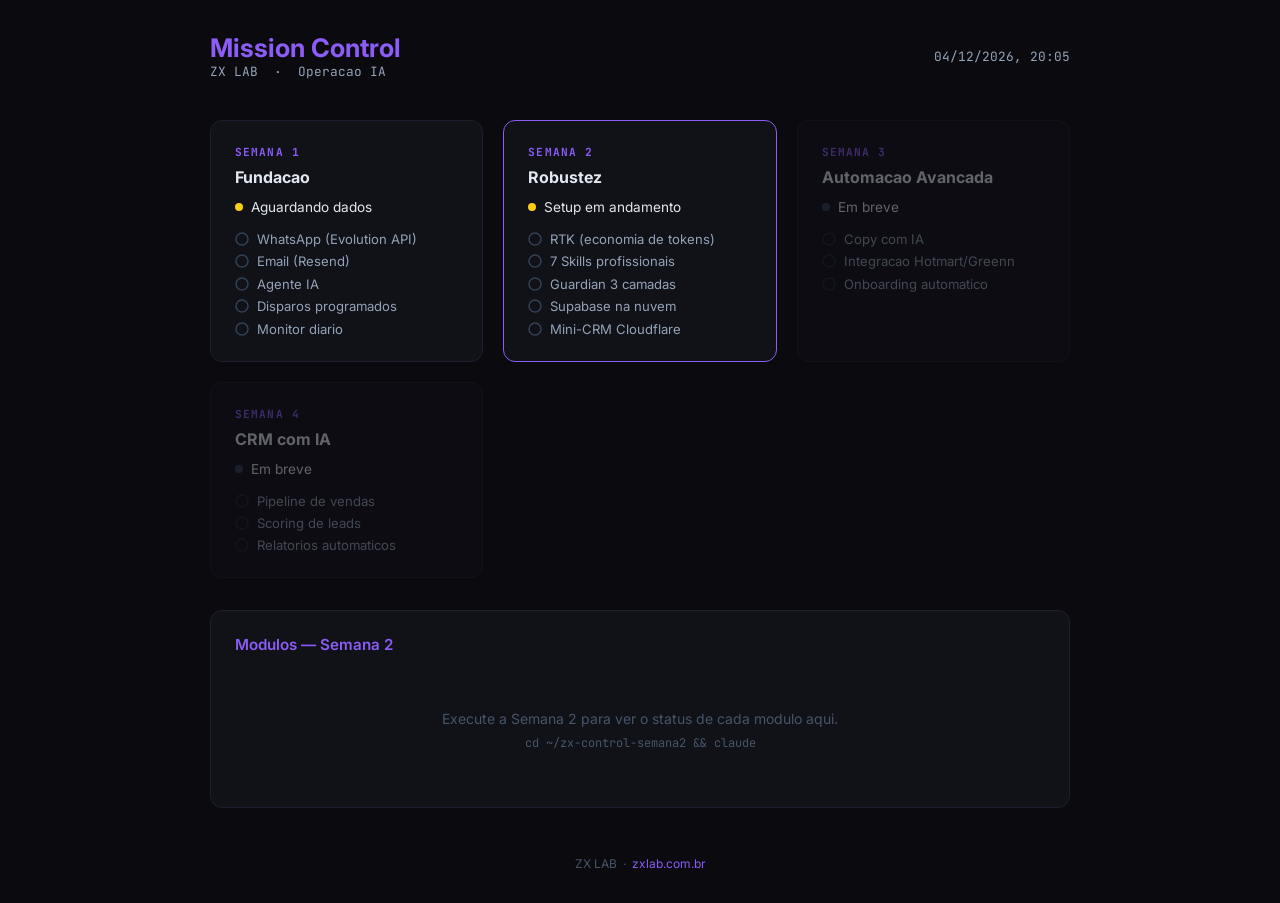
<file: templates/mission-control/index.html>
<!DOCTYPE html>
<html lang="pt-BR">
<head>
  <meta charset="UTF-8" />
  <meta name="viewport" content="width=device-width, initial-scale=1.0" />
  <title>Mission Control — ZX LAB</title>
  <link rel="preconnect" href="https://fonts.googleapis.com" />
  <link href="https://fonts.googleapis.com/css2?family=Inter:wght@400;500;600;700&family=JetBrains+Mono:wght@400;500&display=swap" rel="stylesheet" />
  <style>
    *, *::before, *::after { box-sizing: border-box; margin: 0; padding: 0; }
    body {
      background: #0a0a0f;
      color: #e2e8f0;
      font-family: 'Inter', system-ui, sans-serif;
      min-height: 100vh;
      padding: 2rem 1rem;
    }
    .container { max-width: 860px; margin: 0 auto; }

    /* Header */
    header {
      display: flex;
      align-items: center;
      justify-content: space-between;
      margin-bottom: 2.5rem;
      flex-wrap: wrap;
      gap: 1rem;
    }
    header h1 { font-size: 1.6rem; font-weight: 700; color: #8b5cf6; }
    .meta { font-size: 0.8rem; color: #94a3b8; font-family: 'JetBrains Mono', monospace; }

    /* Cards de semanas */
    .weeks-grid {
      display: grid;
      grid-template-columns: repeat(auto-fit, minmax(260px, 1fr));
      gap: 1.25rem;
      margin-bottom: 2rem;
    }
    .week-card {
      background: #111118;
      border: 1px solid #1e1e2e;
      border-radius: 12px;
      padding: 1.5rem;
    }
    .week-card.active { border-color: #8b5cf6; }
    .week-card.future { opacity: 0.4; }
    .week-label {
      font-size: 0.7rem;
      font-weight: 700;
      text-transform: uppercase;
      letter-spacing: 0.1em;
      color: #8b5cf6;
      margin-bottom: 0.5rem;
      font-family: 'JetBrains Mono', monospace;
    }
    .week-card h2 { font-size: 1rem; color: #e2e8f0; margin-bottom: 0.75rem; }
    .week-status {
      display: flex;
      align-items: center;
      gap: 0.5rem;
      font-size: 0.85rem;
    }
    .dot { width: 8px; height: 8px; border-radius: 50%; flex-shrink: 0; }
    .dot-green { background: #4ade80; }
    .dot-yellow { background: #facc15; }
    .dot-gray { background: #334155; }
    .week-items { margin-top: 1rem; display: flex; flex-direction: column; gap: 0.4rem; }
    .week-item {
      display: flex;
      align-items: center;
      gap: 0.5rem;
      font-size: 0.82rem;
      color: #94a3b8;
    }
    .week-item.done { color: #e2e8f0; }
    .check { width: 14px; height: 14px; flex-shrink: 0; }

    /* Modules grid */
    .card {
      background: #111118;
      border: 1px solid #1e1e2e;
      border-radius: 12px;
      padding: 1.5rem;
      margin-bottom: 1.5rem;
    }
    .card h2 { font-size: 0.95rem; font-weight: 600; color: #8b5cf6; margin-bottom: 1rem; }

    table { width: 100%; border-collapse: collapse; }
    th, td { padding: 0.6rem 0.75rem; text-align: left; font-size: 0.85rem; }
    th { color: #64748b; font-weight: 500; border-bottom: 1px solid #1e1e2e; }
    tr:not(:last-child) td { border-bottom: 1px solid #0d0d16; }
    .step-num { color: #8b5cf6; font-family: 'JetBrains Mono', monospace; font-size: 0.75rem; width: 2rem; }

    .badge { display: inline-block; padding: 0.12rem 0.5rem; border-radius: 6px; font-size: 0.72rem; font-weight: 600; }
    .badge-wait { background: #1a1a28; color: #64748b; }
    .badge-ok { background: #052e16; color: #4ade80; }

    .placeholder-text {
      text-align: center;
      padding: 2rem;
      color: #475569;
      font-size: 0.875rem;
    }
    .placeholder-text p { margin-top: 0.5rem; }

    footer { margin-top: 3rem; text-align: center; color: #475569; font-size: 0.75rem; }
    footer a { color: #8b5cf6; text-decoration: none; }

    @media (max-width: 600px) {
      .weeks-grid { grid-template-columns: 1fr; }
    }
  </style>
</head>
<body>
  <div class="container">
    <header>
      <div>
        <h1>Mission Control</h1>
        <div class="meta">ZX LAB &nbsp;·&nbsp; Operacao IA</div>
      </div>
      <div class="meta" id="ts">Aguardando primeiro setup...</div>
    </header>

    <!-- Semanas -->
    <div class="weeks-grid">
      <!-- Semana 1 -->
      <div class="week-card">
        <div class="week-label">Semana 1</div>
        <h2>Fundacao</h2>
        <div class="week-status">
          <div class="dot dot-yellow"></div>
          <span>Aguardando dados</span>
        </div>
        <div class="week-items">
          <div class="week-item">
            <svg class="check" viewBox="0 0 14 14" fill="none"><circle cx="7" cy="7" r="6" stroke="#334155" stroke-width="1.5"/></svg>
            WhatsApp (Evolution API)
          </div>
          <div class="week-item">
            <svg class="check" viewBox="0 0 14 14" fill="none"><circle cx="7" cy="7" r="6" stroke="#334155" stroke-width="1.5"/></svg>
            Email (Resend)
          </div>
          <div class="week-item">
            <svg class="check" viewBox="0 0 14 14" fill="none"><circle cx="7" cy="7" r="6" stroke="#334155" stroke-width="1.5"/></svg>
            Agente IA
          </div>
          <div class="week-item">
            <svg class="check" viewBox="0 0 14 14" fill="none"><circle cx="7" cy="7" r="6" stroke="#334155" stroke-width="1.5"/></svg>
            Disparos programados
          </div>
          <div class="week-item">
            <svg class="check" viewBox="0 0 14 14" fill="none"><circle cx="7" cy="7" r="6" stroke="#334155" stroke-width="1.5"/></svg>
            Monitor diario
          </div>
        </div>
      </div>

      <!-- Semana 2 -->
      <div class="week-card active">
        <div class="week-label">Semana 2</div>
        <h2>Robustez</h2>
        <div class="week-status">
          <div class="dot dot-yellow"></div>
          <span>Setup em andamento</span>
        </div>
        <div class="week-items">
          <div class="week-item">
            <svg class="check" viewBox="0 0 14 14" fill="none"><circle cx="7" cy="7" r="6" stroke="#334155" stroke-width="1.5"/></svg>
            RTK (economia de tokens)
          </div>
          <div class="week-item">
            <svg class="check" viewBox="0 0 14 14" fill="none"><circle cx="7" cy="7" r="6" stroke="#334155" stroke-width="1.5"/></svg>
            7 Skills profissionais
          </div>
          <div class="week-item">
            <svg class="check" viewBox="0 0 14 14" fill="none"><circle cx="7" cy="7" r="6" stroke="#334155" stroke-width="1.5"/></svg>
            Guardian 3 camadas
          </div>
          <div class="week-item">
            <svg class="check" viewBox="0 0 14 14" fill="none"><circle cx="7" cy="7" r="6" stroke="#334155" stroke-width="1.5"/></svg>
            Supabase na nuvem
          </div>
          <div class="week-item">
            <svg class="check" viewBox="0 0 14 14" fill="none"><circle cx="7" cy="7" r="6" stroke="#334155" stroke-width="1.5"/></svg>
            Mini-CRM Cloudflare
          </div>
        </div>
      </div>

      <!-- Semana 3 -->
      <div class="week-card future">
        <div class="week-label">Semana 3</div>
        <h2>Automacao Avancada</h2>
        <div class="week-status">
          <div class="dot dot-gray"></div>
          <span>Em breve</span>
        </div>
        <div class="week-items">
          <div class="week-item">
            <svg class="check" viewBox="0 0 14 14" fill="none"><circle cx="7" cy="7" r="6" stroke="#1e293b" stroke-width="1.5"/></svg>
            Copy com IA
          </div>
          <div class="week-item">
            <svg class="check" viewBox="0 0 14 14" fill="none"><circle cx="7" cy="7" r="6" stroke="#1e293b" stroke-width="1.5"/></svg>
            Integracao Hotmart/Greenn
          </div>
          <div class="week-item">
            <svg class="check" viewBox="0 0 14 14" fill="none"><circle cx="7" cy="7" r="6" stroke="#1e293b" stroke-width="1.5"/></svg>
            Onboarding automatico
          </div>
        </div>
      </div>

      <!-- Semana 4 -->
      <div class="week-card future">
        <div class="week-label">Semana 4</div>
        <h2>CRM com IA</h2>
        <div class="week-status">
          <div class="dot dot-gray"></div>
          <span>Em breve</span>
        </div>
        <div class="week-items">
          <div class="week-item">
            <svg class="check" viewBox="0 0 14 14" fill="none"><circle cx="7" cy="7" r="6" stroke="#1e293b" stroke-width="1.5"/></svg>
            Pipeline de vendas
          </div>
          <div class="week-item">
            <svg class="check" viewBox="0 0 14 14" fill="none"><circle cx="7" cy="7" r="6" stroke="#1e293b" stroke-width="1.5"/></svg>
            Scoring de leads
          </div>
          <div class="week-item">
            <svg class="check" viewBox="0 0 14 14" fill="none"><circle cx="7" cy="7" r="6" stroke="#1e293b" stroke-width="1.5"/></svg>
            Relatorios automaticos
          </div>
        </div>
      </div>
    </div>

    <!-- Modulos Semana 2 -->
    <div class="card">
      <h2>Modulos — Semana 2</h2>
      <div class="placeholder-text">
        <p>Execute a Semana 2 para ver o status de cada modulo aqui.</p>
        <p style="margin-top:0.5rem;font-family:'JetBrains Mono',monospace;font-size:0.75rem">cd ~/zx-control-semana2 &amp;&amp; claude</p>
      </div>
    </div>

    <footer>
      ZX LAB &nbsp;·&nbsp; <a href="https://zxlab.com.br" target="_blank">zxlab.com.br</a>
    </footer>
  </div>

  <script>
    // Atualiza timestamp
    const ts = document.getElementById('ts');
    if (ts) {
      const now = new Date();
      ts.textContent = now.toLocaleString('pt-BR', { dateStyle: 'short', timeStyle: 'short' });
    }
  </script>
</body>
</html>
</file>
